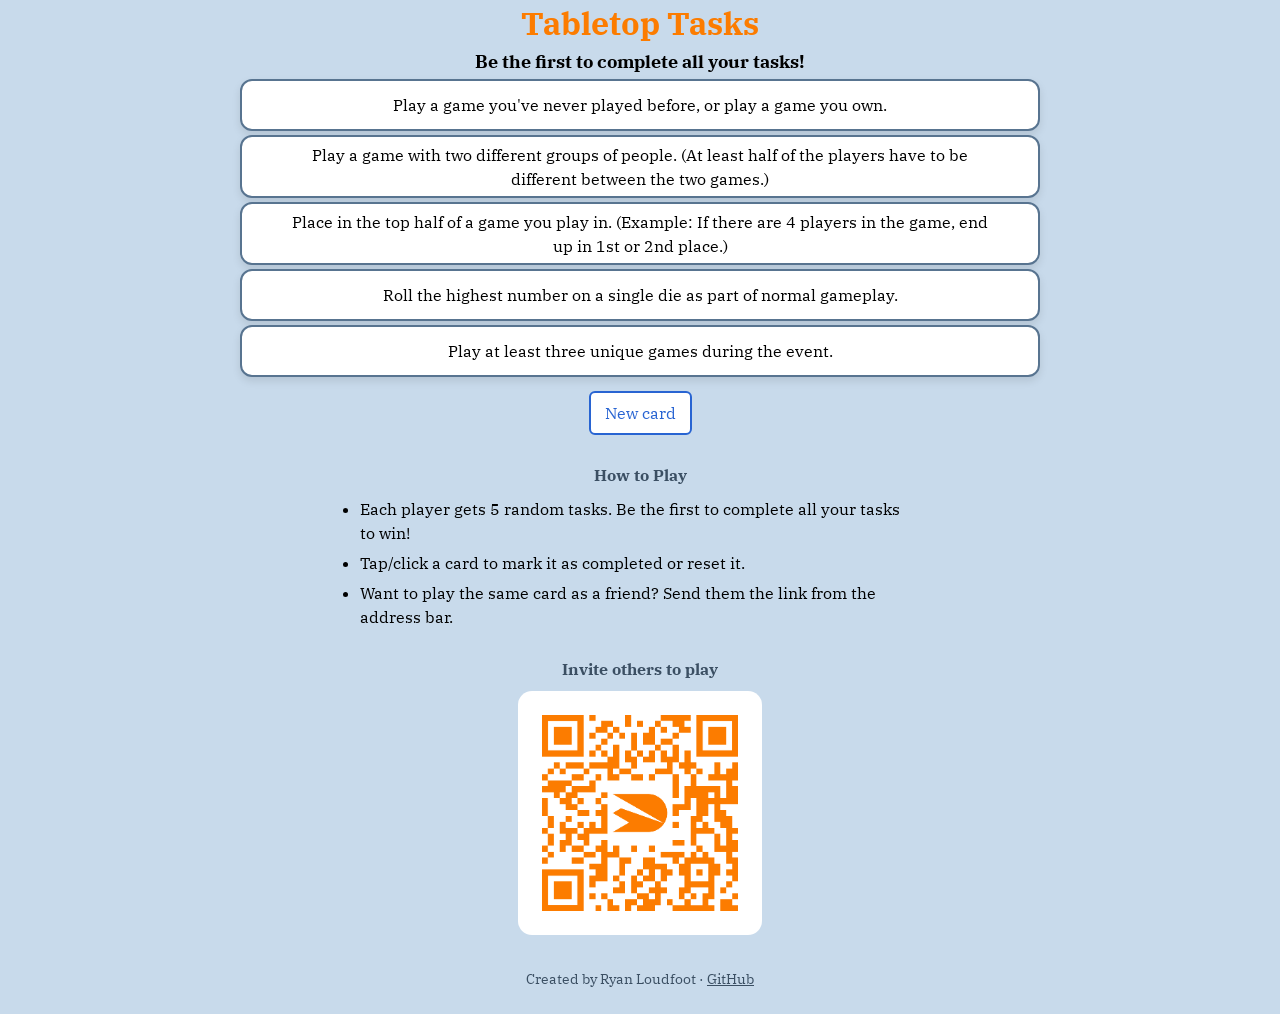
<file: docs/index.html>
<!DOCTYPE html>
<html lang="en">
<head>
    <meta charset="utf-8">
    <meta name="viewport" content="width=device-width, initial-scale=1">
    <title>Tabletop Tasks - A Meta-Game for Game Night</title>
    <!-- Opt in to the operating system's text size setting (ignored where unsupported). -->
    <meta name="text-scale" content="scale">
    <!-- Both themes are supported; declared early so the first paint isn't a white flash. -->
    <meta name="color-scheme" content="light dark">
    <meta name="theme-color" content="#c8daeb" media="(prefers-color-scheme: light)">
    <meta name="theme-color" content="#14202d" media="(prefers-color-scheme: dark)">
    <link rel="preload" href="fonts/ibm-plex-serif-latin-400.woff2" as="font" type="font/woff2" crossorigin>
    <link rel="preload" href="fonts/ibm-plex-serif-latin-700.woff2" as="font" type="font/woff2" crossorigin>
    <link rel="stylesheet" href="tasks.css">
</head>
<body>
    <header>
        <h1 id="header">Tabletop Tasks</h1>
        <p class="goal" id="goal"></p>
    </header>

    <main>
        <noscript><p class="noscript">Tabletop Tasks needs JavaScript to deal your cards.</p></noscript>

        <ul class="cards" id="cards" role="list"></ul>

        <div class="actions">
            <a id="new-card" href="./"></a>
        </div>

        <section class="how_to_play">
            <h2 id="how-to-play-header"></h2>
            <ul id="how-to-play"></ul>
        </section>

        <section class="qrcode">
            <h2 id="invite"></h2>
            <div class="qr">
                <img src="images/qrcode-tabletop-tasks.png" width="220" height="220" loading="lazy" decoding="async" alt="QR code linking to Tabletop Tasks">
            </div>
        </section>
    </main>

    <footer class="footer">
        <p><span id="footer"></span>Ryan Loudfoot &middot; <a href="https://www.github.com/Elyrith" target="_blank" rel="noopener">GitHub</a></p>
    </footer>

    <script src="tasks.js"></script>
</body>
</html>
</file>
<file: docs/tasks.css>
/* IBM Plex Serif (SIL Open Font License, see fonts/OFL.txt), served from this site.
   Only the Latin subset is shipped; other characters fall back to Georgia/serif. */
@font-face {
    font-family: 'IBM Plex Serif';
    font-style: normal;
    font-weight: 400;
    font-display: swap;
    src: url('fonts/ibm-plex-serif-latin-400.woff2') format('woff2');
    unicode-range: U+0000-00FF, U+0131, U+0152-0153, U+02BB-02BC, U+02C6, U+02DA, U+02DC, U+0304, U+0308, U+0329, U+2000-206F, U+20AC, U+2122, U+2191, U+2193, U+2212, U+2215, U+FEFF, U+FFFD;
}

@font-face {
    font-family: 'IBM Plex Serif';
    font-style: normal;
    font-weight: 700;
    font-display: swap;
    src: url('fonts/ibm-plex-serif-latin-700.woff2') format('woff2');
    unicode-range: U+0000-00FF, U+0131, U+0152-0153, U+02BB-02BC, U+02C6, U+02DA, U+02DC, U+0304, U+0308, U+0329, U+2000-206F, U+20AC, U+2122, U+2191, U+2193, U+2212, U+2215, U+FEFF, U+FFFD;
}

:root {
    --bg: #c8daeb;
    --ink: #000000;
    --muted: #3b4f63;
    --brand: #FC7C00;
    --card: #ffffff;
    --card-edge: #587490;
    --done: #d4edda;
    --done-edge: #2e7d46;
    --check: #28a745;
    --check-ink: #ffffff;
    --link: #2864d2;
    --link-bg: #ffffff;
    --link-hover: #eef4ff;
    --focus: #1b5fd1;
    --shadow: rgba(0, 0, 0, 0.1);
    /* On the root so the viewport, scrollbars and controls follow the scheme too. */
    color-scheme: light dark;
}

@media (prefers-color-scheme: dark) {
    :root {
        --bg: #14202d;
        --ink: #e8eef5;
        --muted: #aebfce;
        --card: #1f2f40;
        --card-edge: #6a8399;
        --done: #1d3b2b;
        --done-edge: #3aa77a;
        --check: #3aa77a;
        --check-ink: #0d1f17;
        --link: #8db4ff;
        --link-bg: #1f2f40;
        --link-hover: #2a3d52;
        --focus: #7aa7ff;
        --shadow: rgba(0, 0, 0, 0.4);
    }
}

body {
    font-family: 'IBM Plex Serif', Georgia, serif;
    /* Keeps the fallback font the same visual size as IBM Plex Serif while it loads. */
    font-size-adjust: from-font;
    line-height: 1.5;
    background: var(--bg);
    color: var(--ink);
    text-align: center;
    margin: 0;
}

h1 {
    color: var(--brand);
    margin: 0 auto;
    text-wrap: balance;
}

h2 {
    margin: 0 auto;
}

.goal {
    margin: 0 auto;
    font-size: 1.125rem;
    font-weight: 700;
    text-wrap: balance;
}

.noscript {
    margin: 1.25rem;
}

/* task cards: a list of toggle buttons */
.cards {
    list-style: none;
    margin: 0;
    padding: 0;
}

.cards li {
    width: 95%;
    max-width: 800px;
    margin: 4px auto;
}

.card {
    position: relative;
    display: flex;
    align-items: center;
    justify-content: center;
    width: 100%;
    min-height: 3.25rem;
    /* Room on both sides for the completed checkmark, so centred text never touches it. */
    padding: 0.35rem 2.5rem;
    border: 2px solid var(--card-edge);
    border-radius: 12px;
    background: var(--card);
    box-shadow: 0 4px 8px var(--shadow);
    color: inherit;
    font: inherit;
    text-align: center;
    text-wrap: pretty;
    overflow-wrap: break-word;
    cursor: pointer;
}

.card:focus-visible {
    outline: 3px solid var(--focus);
    outline-offset: 2px;
}

/* completed state: colour plus a checkmark, so colour isn't the only signal */
.card[aria-pressed="true"] {
    background-color: var(--done);
    border-color: var(--done-edge);
}

.card[aria-pressed="true"]::after {
    content: "\2713";
    position: absolute;
    top: 0.5rem;
    right: 0.625rem;
    width: 1.625rem;
    height: 1.625rem;
    line-height: 1.625rem;
    border-radius: 50%;
    background: var(--check);
    color: var(--check-ink);
    font-size: 0.875rem;
    font-weight: 700;
    text-align: center;
    box-shadow: 0 2px 6px rgba(0,0,0,0.12);
}

.card {
    transition: box-shadow 0.12s ease, border-color 0.12s ease, background-color 0.12s ease;
}

/* Only movement is switched off for people who ask for less motion. */
@media (prefers-reduced-motion: no-preference) {
    .card {
        transition-property: transform, box-shadow, border-color, background-color;
    }

    .card:active {
        transform: scale(0.995);
        transition-duration: 0.06s;
    }
}

/* Forced colors removes shadows and replaces colours: keep the completed state visible. */
@media (forced-colors: active) {
    .card[aria-pressed="true"] {
        border-color: Highlight;
    }

    .card[aria-pressed="true"]::after {
        background: Highlight;
        color: HighlightText;
    }
}

/* new card link */
.actions {
    margin: 0.875rem auto;
}

.actions a {
    display: inline-block;
    padding: 0.5rem 0.875rem;
    margin: 0 5px;
    border: 2px solid var(--link);
    border-radius: 6px;
    background: var(--link-bg);
    color: var(--link);
    font: inherit;
    text-decoration: none;
    cursor: pointer;
}

.actions a:hover {
    background: var(--link-hover);
}

.actions a:focus-visible {
    outline: 3px solid var(--focus);
    outline-offset: 2px;
}

/* bottom sections: rules, then the QR code, then a credit line */
.how_to_play,
.qrcode {
    max-width: 600px;
    margin: 1.75rem auto 0;
    padding: 0 1.25rem;
}

.how_to_play h2,
.qrcode h2 {
    margin: 0 0 0.625rem;
    font-size: 1rem;
    font-weight: 600;
    color: var(--muted);
}

.how_to_play ul {
    margin: 0;
    padding-left: 1.25rem;
    text-align: left;
}

.how_to_play li {
    text-wrap: pretty;
}

.how_to_play li + li {
    margin-top: 0.375rem;
}

/* A white tile with room around the code, so it scans on any background. */
.qr {
    display: inline-block;
    padding: 12px;
    background: #fff;
    border-radius: 14px;
    line-height: 0;
}

.qr img {
    display: block;
    width: min(220px, 66vw);
    height: auto;
}

.footer {
    margin: 1.75rem auto 1.5rem;
    padding: 0 1.25rem;
    font-size: 0.85rem;
    color: var(--muted);
}

.footer p {
    margin: 0;
}

.footer a {
    color: inherit;
}

/* em, not px, so the breakpoint follows the user's text size */
@media (max-width: 37.5em) {
    .card {
        font-size: 1.125rem;
    }

    .goal {
        font-size: 1.25rem;
    }
}
</file>
